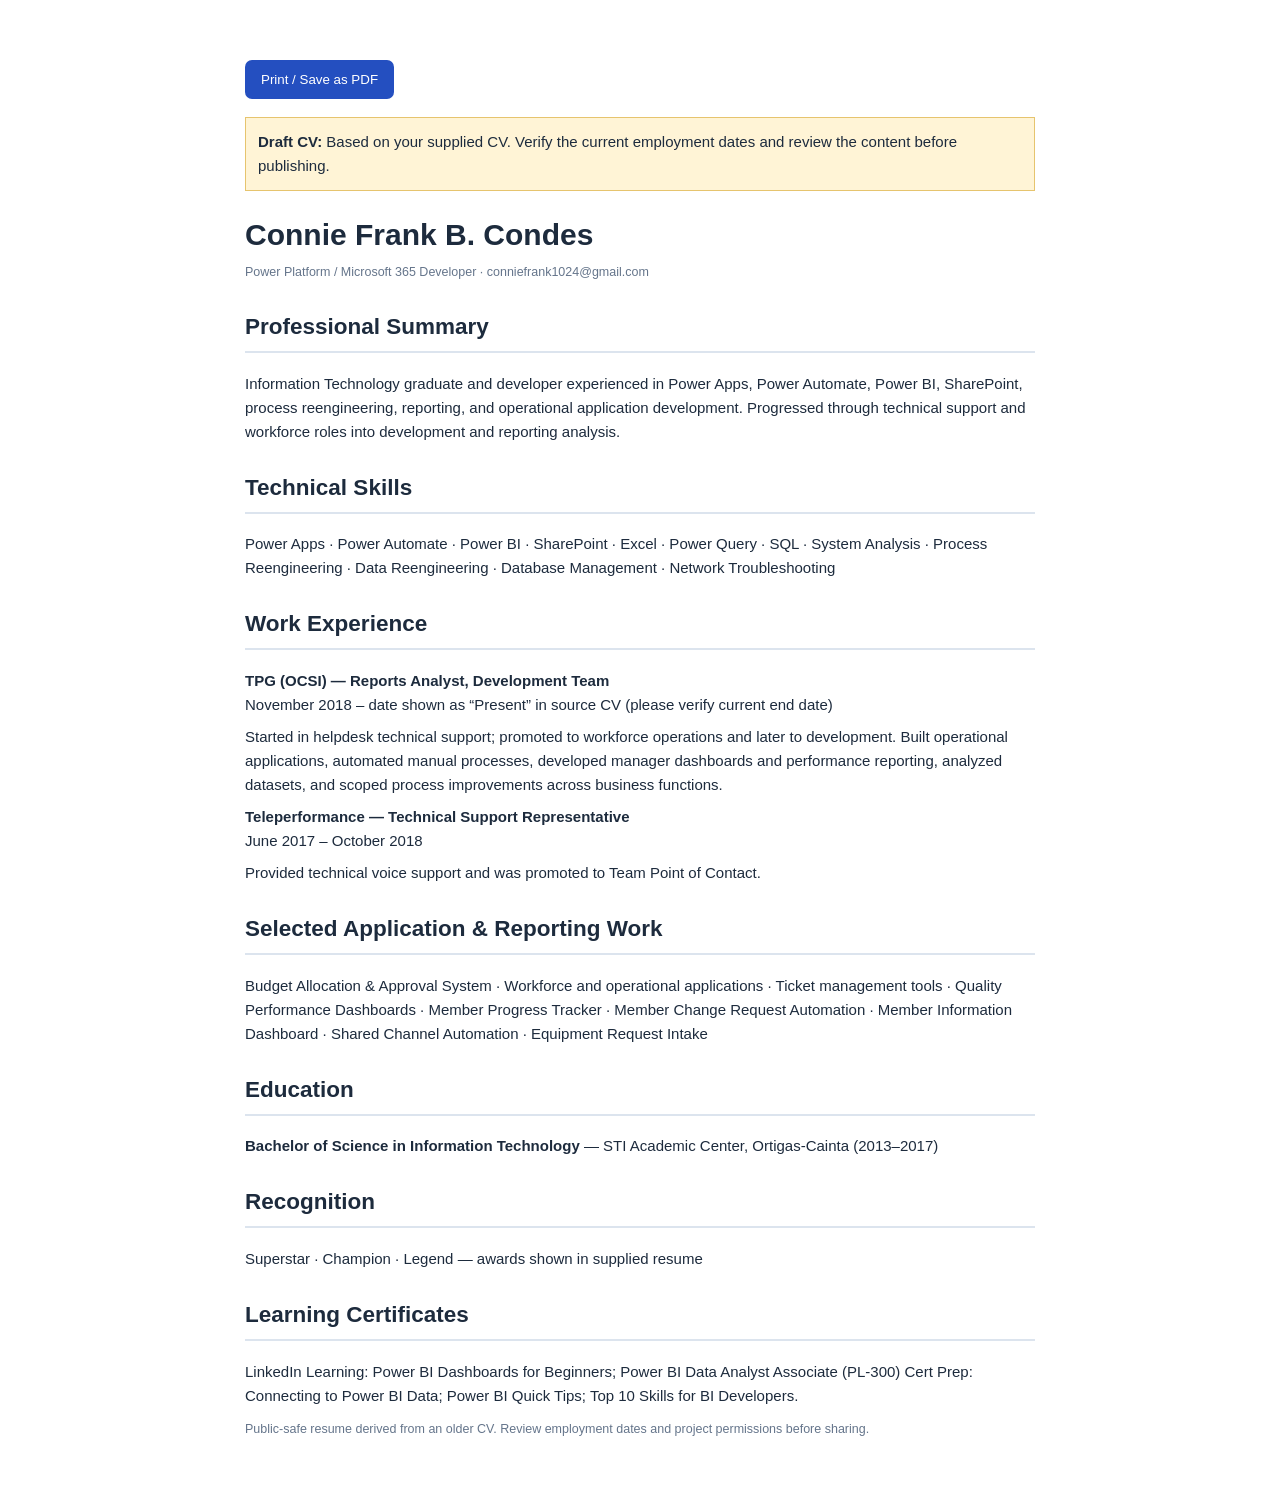
<file: cv.html>
<!doctype html><html lang="en"><head><meta charset="utf-8"><meta name="viewport" content="width=device-width,initial-scale=1"><title>Connie Frank Condes — Public CV Draft</title><style>body{font:15px/1.6 Arial,sans-serif;color:#1d2b3d;max-width:790px;margin:35px auto;padding:25px}h1{margin-bottom:0}h2{border-bottom:2px solid #dce4ee;padding-bottom:6px;margin-top:26px}p{margin:8px 0}small{color:#65758b}.notice{padding:12px;background:#fff4d6;border:1px solid #e6c46e;margin:18px 0}.print{background:#244fc0;color:white;border:0;border-radius:7px;padding:12px 16px;cursor:pointer}@media print{.notice,.print{display:none}body{margin:0;padding:0}}</style></head><body><button class="print" onclick="window.print()">Print / Save as PDF</button><div class="notice"><strong>Draft CV:</strong> Based on your supplied CV. Verify the current employment dates and review the content before publishing.</div><h1>Connie Frank B. Condes</h1><small>Power Platform / Microsoft 365 Developer · conniefrank1024@gmail.com</small>
<h2>Professional Summary</h2><p>Information Technology graduate and developer experienced in Power Apps, Power Automate, Power BI, SharePoint, process reengineering, reporting, and operational application development. Progressed through technical support and workforce roles into development and reporting analysis.</p>
<h2>Technical Skills</h2><p>Power Apps · Power Automate · Power BI · SharePoint · Excel · Power Query · SQL · System Analysis · Process Reengineering · Data Reengineering · Database Management · Network Troubleshooting</p>
<h2>Work Experience</h2><p><strong>TPG (OCSI) — Reports Analyst, Development Team</strong><br>November 2018 – date shown as “Present” in source CV (please verify current end date)</p><p>Started in helpdesk technical support; promoted to workforce operations and later to development. Built operational applications, automated manual processes, developed manager dashboards and performance reporting, analyzed datasets, and scoped process improvements across business functions.</p><p><strong>Teleperformance — Technical Support Representative</strong><br>June 2017 – October 2018</p><p>Provided technical voice support and was promoted to Team Point of Contact.</p>
<h2>Selected Application & Reporting Work</h2><p>Budget Allocation & Approval System · Workforce and operational applications · Ticket management tools · Quality Performance Dashboards · Member Progress Tracker · Member Change Request Automation · Member Information Dashboard · Shared Channel Automation · Equipment Request Intake</p>
<h2>Education</h2><p><strong>Bachelor of Science in Information Technology</strong> — STI Academic Center, Ortigas-Cainta (2013–2017)</p>
<h2>Recognition</h2><p>Superstar · Champion · Legend — awards shown in supplied resume</p>
<h2>Learning Certificates</h2><p>LinkedIn Learning: Power BI Dashboards for Beginners; Power BI Data Analyst Associate (PL-300) Cert Prep: Connecting to Power BI Data; Power BI Quick Tips; Top 10 Skills for BI Developers.</p>
<p><small>Public-safe resume derived from an older CV. Review employment dates and project permissions before sharing.</small></p></body></html>
</file>
